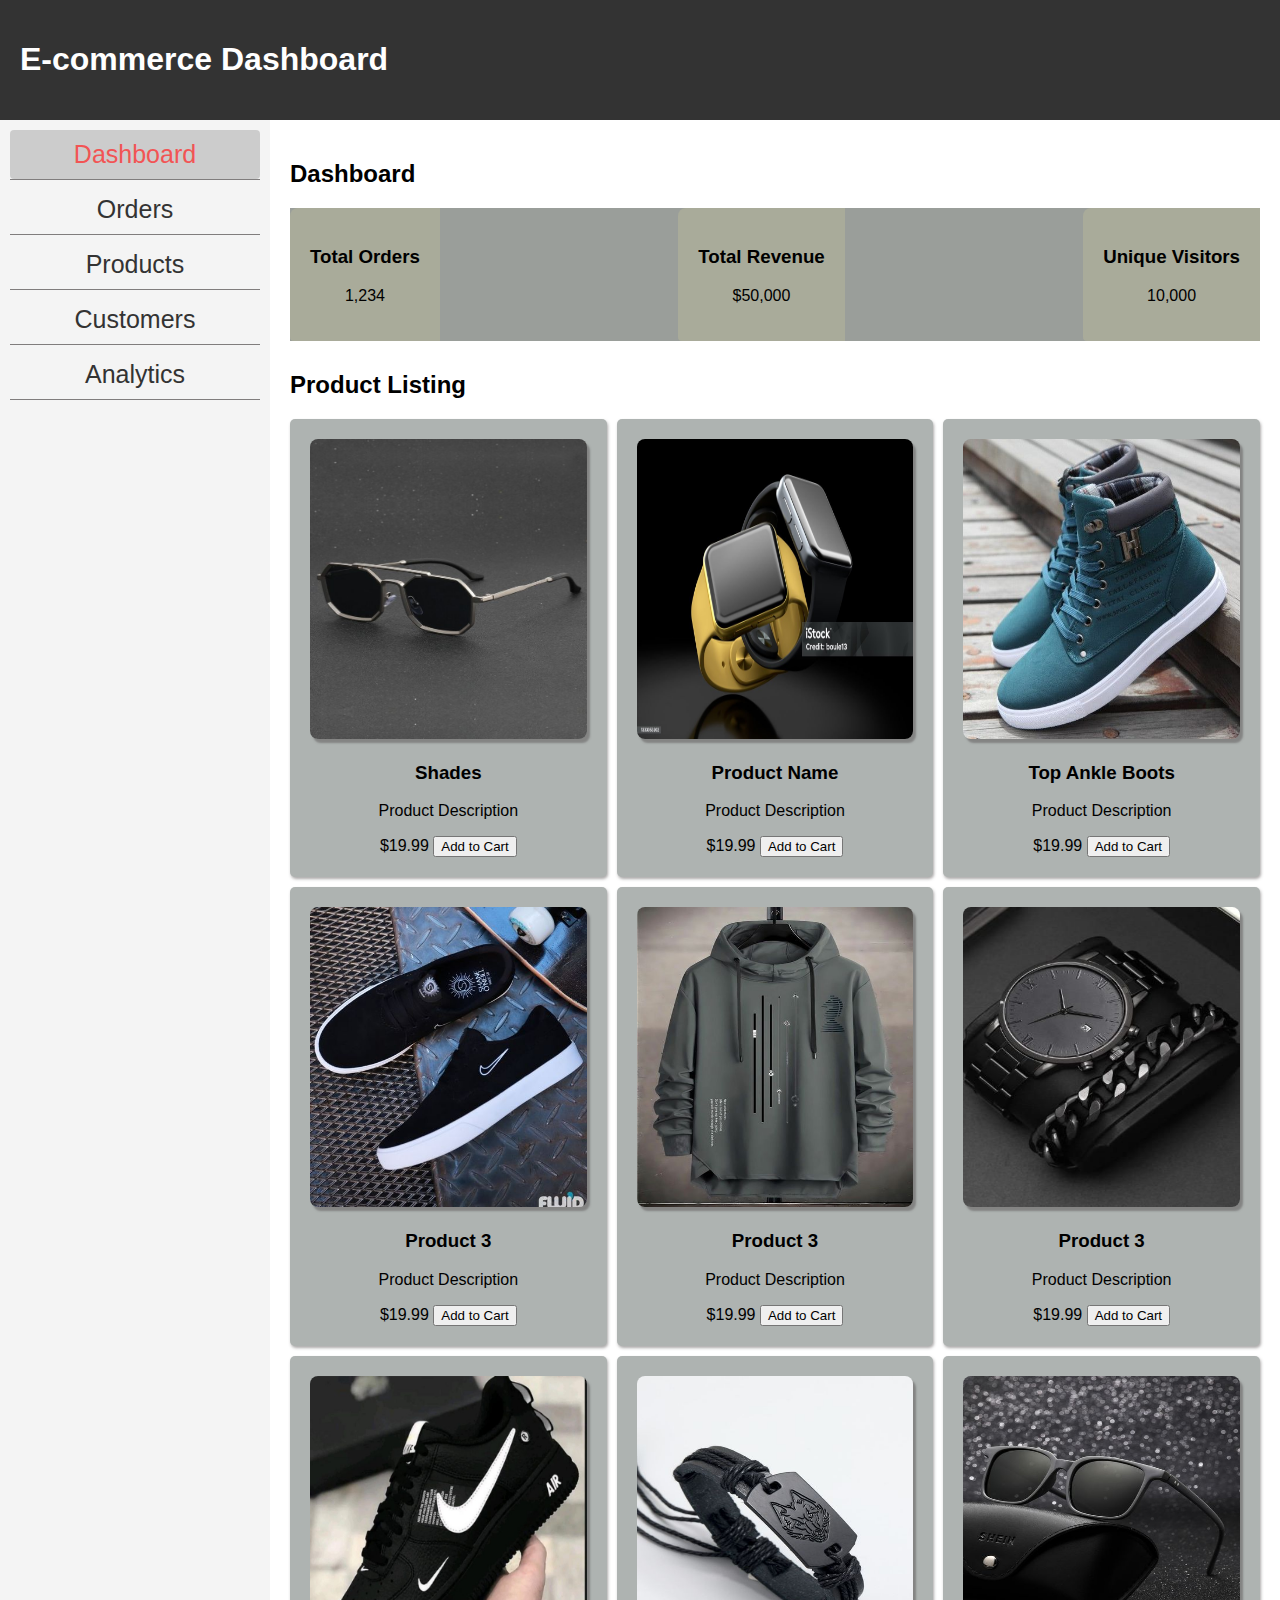
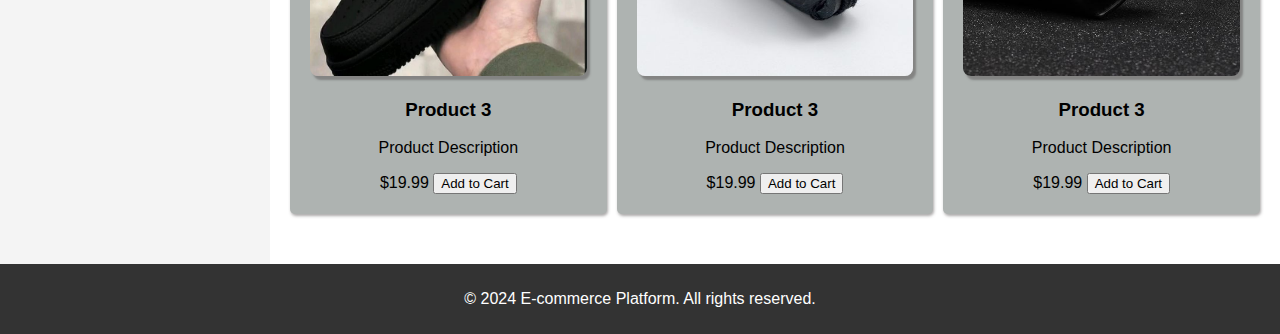
<file: index.html>
<!DOCTYPE html>
<html lang="en">
  <head>
    <meta charset="UTF-8" />
    <meta name="viewport" content="width=device-width, initial-scale=1.0" />
    <title>E-commerce</title>
    <link rel="stylesheet" href="style.css" />
  </head>
  <body>
    <header>
      <h1>E-commerce Dashboard</h1>
    </header>

    <div class="container">
      <aside class="sidebar">
        <ul>
          <li><a href="product.html" class="active">Dashboard</a></li>
          <li><a href="#">Orders</a></li>
          <li><a href="#">Products</a></li>
          <li><a href="#">Customers</a></li>
          <li><a href="#">Analytics</a></li>
        </ul>
      </aside>

      <main class="main-content">
        <section class="dashboard-section">
          <h2>Dashboard</h2>
          <div class="statistics">
            <div class="statistic-box">
              <h3>Total Orders</h3>
              <p>1,234</p>
            </div>
            <div class="statistic-box">
              <h3>Total Revenue</h3>
              <p>$50,000</p>
            </div>
            <div class="statistic-box">
              <h3>Unique Visitors</h3>
              <p>10,000</p>
            </div>
          </div>
        </section>

        <section class="product-section">
          <h2>Product Listing</h2>
          <div class="product-list">
            <div class="product">
              <img src="shade.jpg" alt="Product 1" />
              <h3>Shades</h3>
              <p>Product Description</p>
              <span class="price1">$19.99</span>
              <button class="add-to-cart1">Add to Cart</button>
            </div>
            <div class="product">
              <img
                src="appleWatch2.jpg"
                alt="Product Image"
              />
              <h3>Product Name</h3>
              <p>Product Description</p>
              <span class="price1">$19.99</span>
              <button class="add-to-cart1">Add to Cart</button>
            </div>
            <div class="product">
              <img
                src="Mens Casual Daily High Top Ankle Faux Leather Boots - Black _ 8_5.jpeg"
                alt="Product 3"
              />
              <h3>Top Ankle Boots</h3>
              <p>Product Description</p>
              <span class="price1">$19.99</span>
              <button class="add-to-cart1">Add to Cart</button>
            </div>
            <div class="product">
              <img src="karen fit.jpg" alt="Product 3" />
              <h3>Product 3</h3>
              <p>Product Description</p>
              <span class="price1">$19.99</span>
              <button class="add-to-cart1">Add to Cart</button>
            </div>
            <div class="product">
              <img src="men's clothing.jpg" alt="Product 3" />
              <h3>Product 3</h3>
              <p>Product Description</p>
              <span class="price1">$19.99</span>
              <button class="add-to-cart1">Add to Cart</button>
            </div>
            <div class="product">
              <img src="round pointer.jpg" alt="Product 3" />
              <h3>Product 3</h3>
              <p>Product Description</p>
              <span class="price1">$19.99</span>
              <button class="add-to-cart1">Add to Cart</button>
            </div>
            <div class="product">
              <img src="nike.jpg" alt="Product 3" />
              <h3>Product 3</h3>
              <p>Product Description</p>
              <span class="price1">$19.99</span>
              <button class="add-to-cart1">Add to Cart</button>
            </div>
            <div class="product">
              <img src="wolf head.jpg" alt="Product 3" />
              <h3>Product 3</h3>
              <p>Product Description</p>
              <span class="price1">$19.99</span>
              <button class="add-to-cart1">Add to Cart</button>
            </div>
            <div class="product">
              <img src="squared frame.jpg" alt="Product 3" />
              <h3>Product 3</h3>
              <p>Product Description</p>
              <span class="price1">$19.99</span>
              <button class="add-to-cart1">Add to Cart</button>
            </div>
          </div>
        </section>
      </main>
    </div>

    <footer>
      <p>&copy; 2024 E-commerce Platform. All rights reserved.</p>
    </footer>
  </body>
</html>
</file>
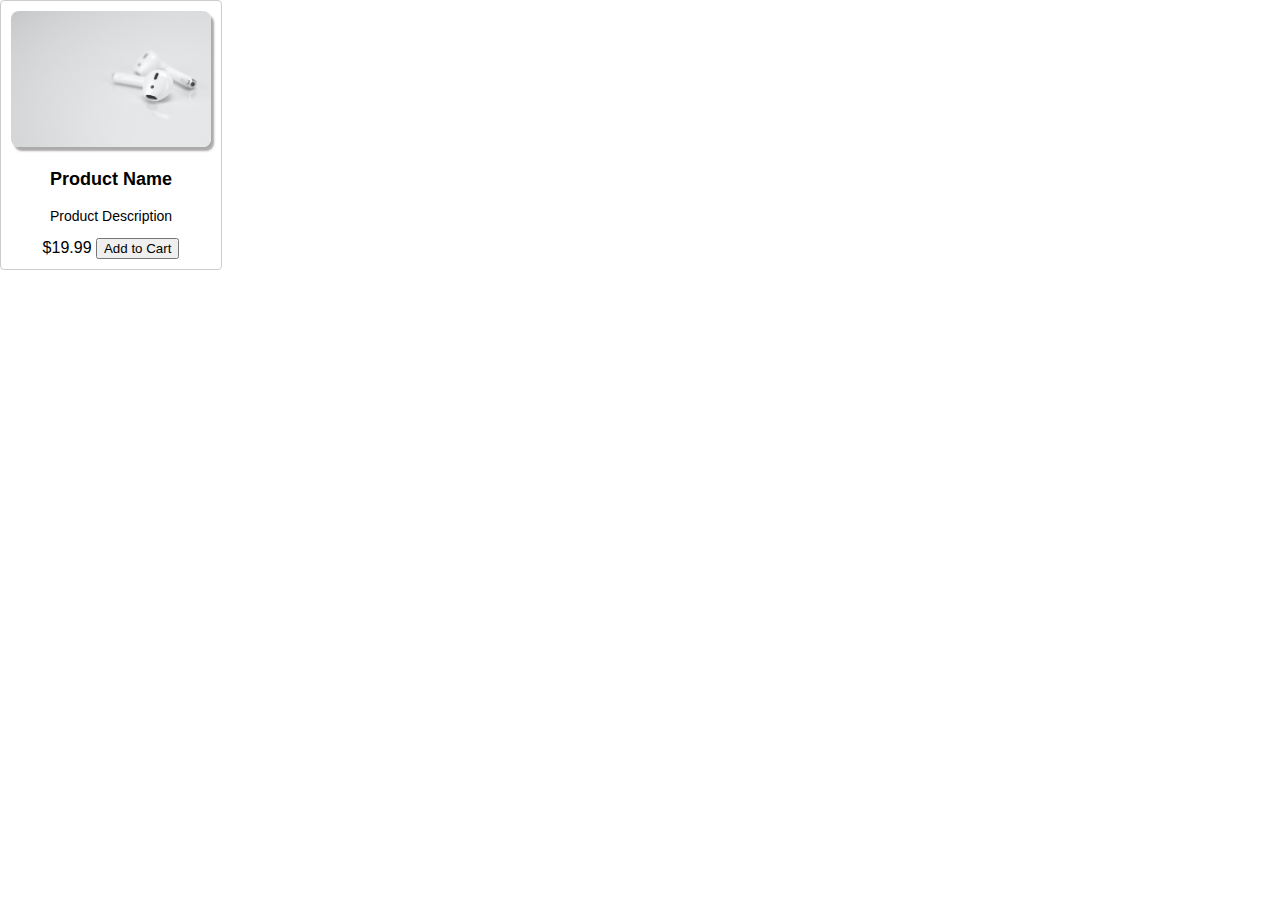
<file: product.html>
<!DOCTYPE html>
<html lang="en">
  <head>
    <meta charset="UTF-8" />
    <meta name="viewport" content="width=device-width, initial-scale=1.0" />
    <title>product</title>
    <link rel="stylesheet" href="style.css" />
  </head>
  <body>
    <div class="product-card1">
      <img src="barrett-ward-0lMpQaXfOCg-unsplash.jpg" alt="Product Image" />
      <h3>Product Name</h3>
      <p>Product Description</p>
      <span class="price1">$19.99</span>
      <button class="add-to-cart1">Add to Cart</button>
    </div>
  </body>
</html>
</file>
<file: style.css>
body {
  font-family: Arial, sans-serif;
  margin: 0;
  padding: 0;
}

header {
  background-color: #333;
  color: #fff;
  padding: 20px;
}

.container {
  display: flex;
}

.sidebar {
  width: 250px;
  background-color: #f4f4f4;
  padding: 10px;
}

.sidebar ul {
  list-style-type: none;
  margin: 0;
  padding: 0;
}

.sidebar ul li {
  margin-bottom: 5px;
  text-align: center;
   border-bottom: 1px solid rgb(128, 125, 125);

}

.sidebar ul li a {
  display: block;
  padding: 10px;
  color: #333;
  text-decoration: none;
  font-size: 25px;
}

.sidebar ul li a.active {
  color: rgb(242, 84, 84);
  background-color: #ccc;
  border-radius: 4px;
  -webkit-border-radius: 4px;
  -moz-border-radius: 4px;
  -ms-border-radius: 4px;
  -o-border-radius: 4px;
}

a:hover{
  background-color: #d3dedb;
  color: rgb(123, 63, 252) !important;
  border-radius: 4px;
  -webkit-border-radius: 4px;
  -moz-border-radius: 4px;
  -ms-border-radius: 4px;
  -o-border-radius: 4px;
}

.main-content {
  flex-grow: 1;
  padding: 20px;
}

.dashboard-section {
  margin-bottom: 30px;
}

.statistics {
  background-color: #9a9e9a;
  display: flex;
  justify-content: space-between;
}

.statistic-box {
  background-color: #a9ab9a;
  padding: 20px;
  text-align: center;
  border-top-left-radius: 8px;
  border-bottom-left-radius: 4px;
}

.product-section {
  margin-bottom: 30px;
}

.product-list {
  display: grid;
  grid-template-columns: repeat(auto-fit, minmax(300px, 1fr));
  grid-gap: 10px;
}

.product {
  background-color: #aeb3b1;
  padding: 20px;
  text-align: center;
  box-shadow: 1px 2px 3px rgba(89, 85, 85, 0.5);
  border-radius: 5px;
  -webkit-border-radius: 5px;
  -moz-border-radius: 5px;
  -ms-border-radius: 5px;
  -o-border-radius: 5px;
}

img{
    width: 100%;
    height: 300px;
    border-radius: 8px;
    -webkit-border-radius: 8px;
    -moz-border-radius: 8px;
    -ms-border-radius: 8px;
    -o-border-radius: 8px;
    box-shadow: 3px 4px 2px rgba(89, 85, 85, 0.5);
}

img:hover{
    transform: scale(1.1);
    transition: 0.5s;
    cursor: pointer;
    -webkit-transform: scale(1.1);
    -moz-transform: scale(1.1);
    -ms-transform: scale(1.1);
    -o-transform: scale(1.1);
}

footer {
  background-color: #333;
  color: #fff;
  padding: 10px;
  text-align: center;
}

/* the product card */

.product-card1 {
  border: 1px solid #ccc;
  padding: 10px;
  border-radius: 4px;
  text-align: center;
  width: 200px;
}

.product-card1 img {
  max-width: 100%;
  height: auto;
}

.product-card1 h3 {
  font-size: 18px;
}

.product-card1 p {
  font-size: 14px;
}

.product-card1 .price {
  font-weight: bold;
  color: #4caf50;
}

.product-card1 .add-to-cart {
  background-color: #4caf50;
  color: #fff;
  border: none;
  padding: 8px 16px;
  text-align: center;
  text-decoration: none;
  display: inline-block;
  font-size: 14px;
  margin: 4px 2px;
  cursor: pointer;
  border-radius: 4px;
}
</file>
